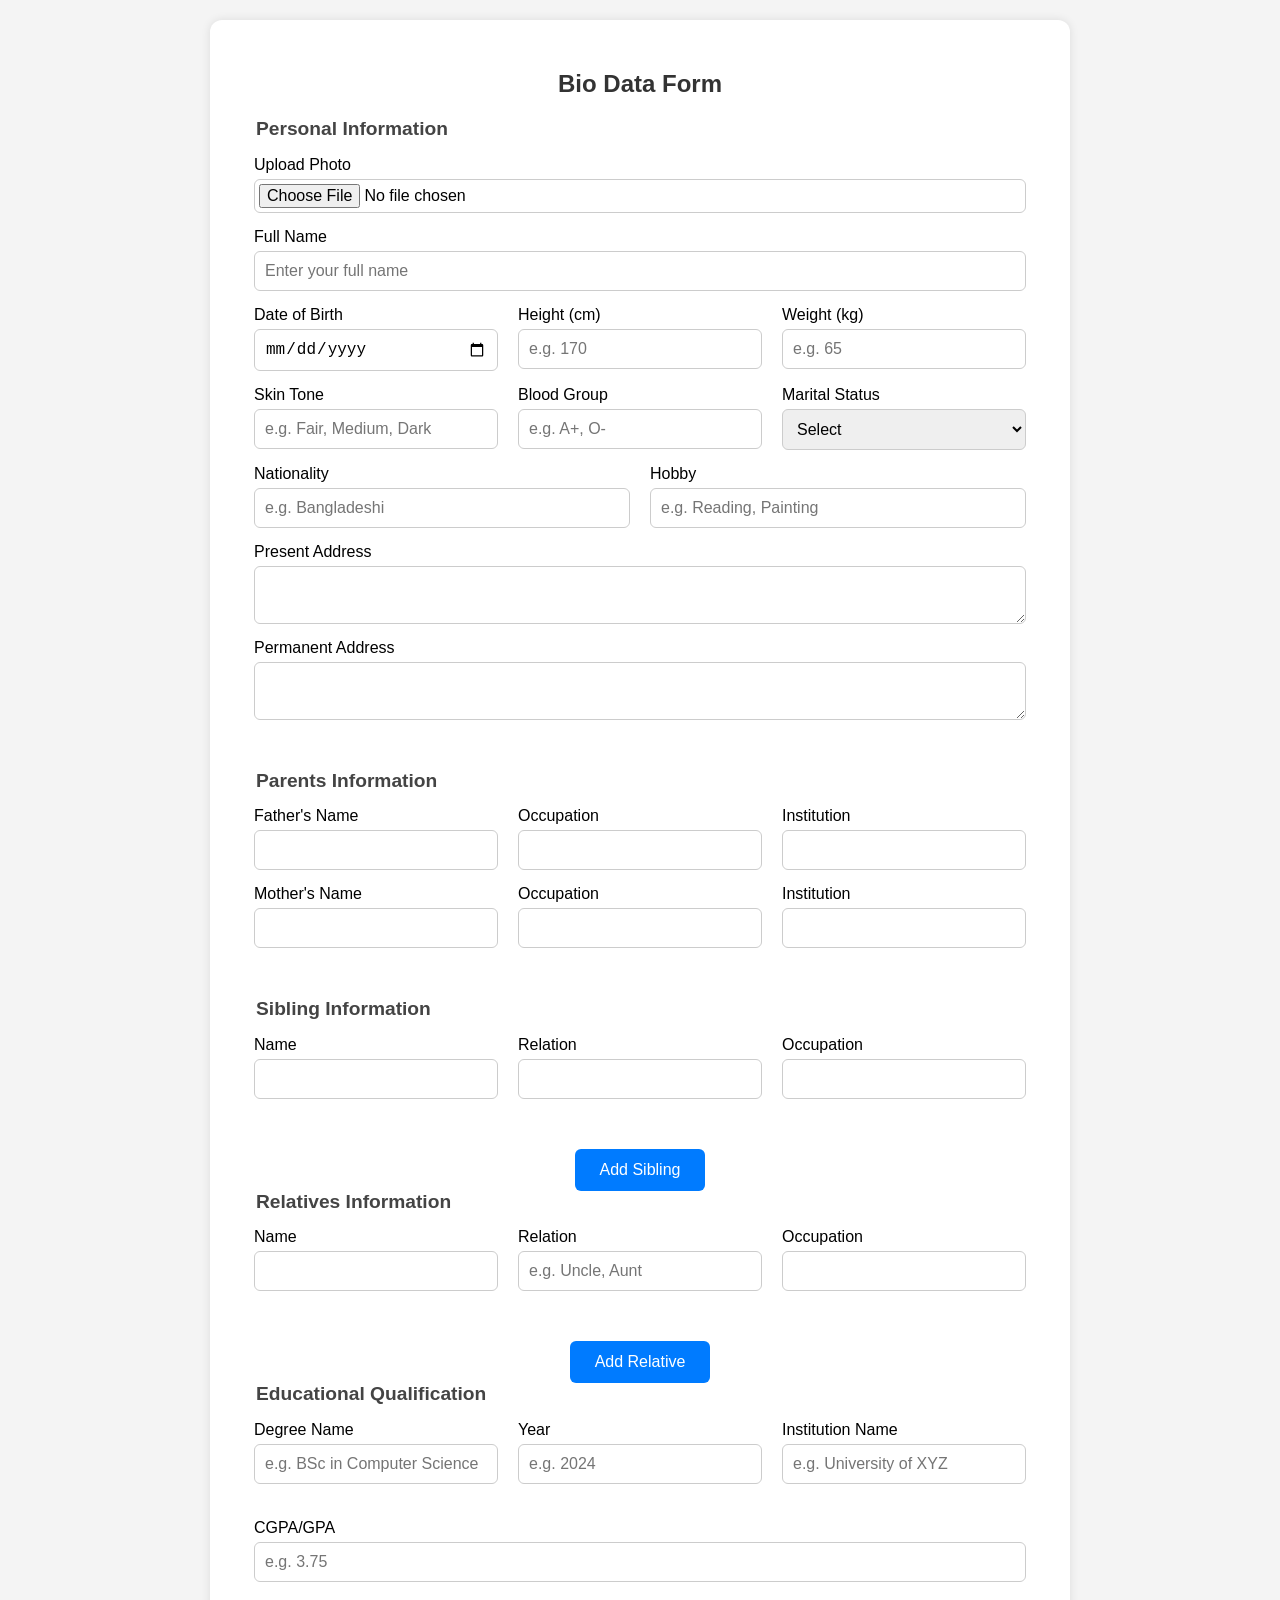
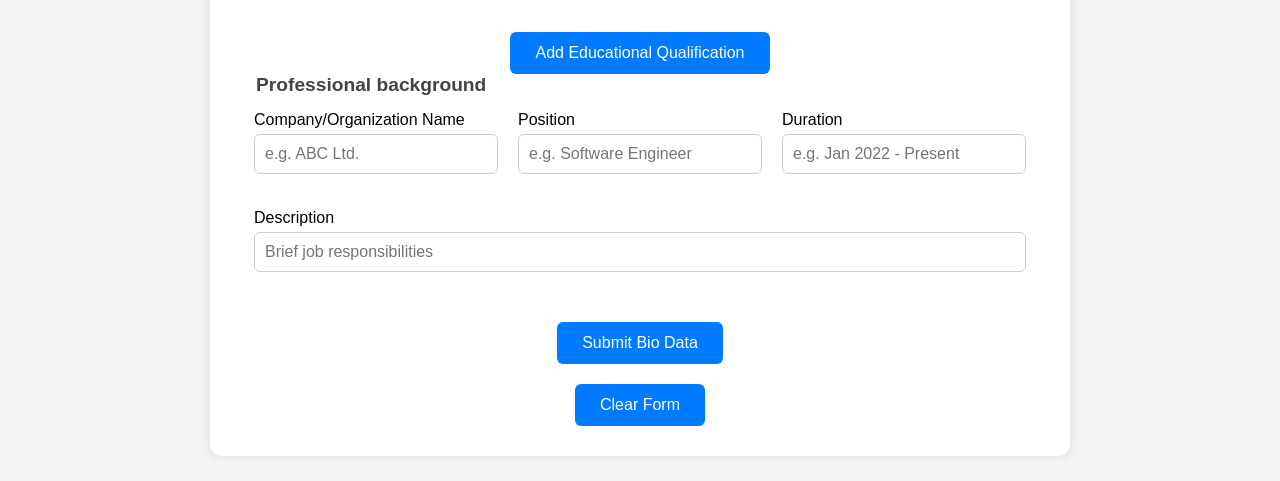
<file: index.html>
<!DOCTYPE html>
<html lang="en">
<head>
  <meta charset="UTF-8" />
  <meta name="viewport" content="width=device-width, initial-scale=1.0" />
  <title>Bio Data Form</title>
  <style>
    .form-row {
  display: flex;
  flex-wrap: wrap;
  gap: 1rem; /* spacing between form groups */
}

.form-group {
  flex: 1 1 200px; /* Grow/shrink with a min width */
  min-width: 200px;
}

    body {
      font-family: 'Segoe UI', sans-serif;
      background: #f4f4f4;
      margin: 0;
      padding: 20px;
    }
    .container {
      max-width: 800px;
      margin: auto;
      background: #fff;
      padding: 30px;
      border-radius: 12px;
      box-shadow: 0 0 10px rgba(0,0,0,0.1);
    }
    h2 {
      text-align: center;
      color: #333;
      margin-bottom: 20px;
    }
    fieldset {
      border: none;
      margin-bottom: 25px;
    }
    legend {
      font-size: 1.2rem;
      font-weight: bold;
      color: #444;
      margin-bottom: 10px;
    }
    .form-group {
      display: flex;
      flex-direction: column;
      margin-bottom: 15px;
    }
    label {
      margin-bottom: 5px;
      font-weight: 500;
    }
    input, select, textarea {
      padding: 10px;
      border: 1px solid #ccc;
      border-radius: 6px;
      font-size: 1rem;
    }
    input[type="file"] {
      padding: 4px;
    }
    textarea {
      resize: vertical;
    }
    .form-row {
      display: flex;
      gap: 20px;
    }
    .form-row .form-group {
      flex: 1;
    }
    button {
      background-color: #007BFF;
      color: white;
      padding: 12px 25px;
      font-size: 1rem;
      border: none;
      border-radius: 6px;
      cursor: pointer;
      display: block;
      margin: 20px auto 0;
    }
    button:hover {
      background-color: #0056b3;
    }
  </style>
</head>
<body>
  <div class="container">
    <h2>Bio Data Form</h2>
    <form>
      
      <!-- Personal Information -->
      <fieldset>
        <legend>Personal Information</legend>
        <div class="form-group">
          <label for="photo">Upload Photo</label>
          <input type="file" id="photo" name="photo" accept="image/*" />
        </div>
        <div class="form-group">
          <label for="fullName">Full Name</label>
          <input type="text" id="fullName" name="fullName" placeholder="Enter your full name" />
        </div>
        <div class="form-row">
          <div class="form-group">
            <label for="dob">Date of Birth</label>
            <input type="date" id="dob" name="dob" />
          </div>
          <div class="form-group">
            <label for="height">Height (cm)</label>
            <input type="number" id="height" name="height" placeholder="e.g. 170" />
          </div>
          <div class="form-group">
            <label for="weight">Weight (kg)</label>
            <input type="number" id="weight" name="weight" placeholder="e.g. 65" />
          </div>
        </div>
        <div class="form-row">
          <div class="form-group">
            <label for="skinTone">Skin Tone</label>
            <input type="text" id="skinTone" name="skinTone" placeholder="e.g. Fair, Medium, Dark" />
          </div>
          <div class="form-group">
            <label for="bloodGroup">Blood Group</label>
            <input type="text" id="bloodGroup" name="bloodGroup" placeholder="e.g. A+, O-" />
          </div>
          <div class="form-group">
            <label for="maritalStatus">Marital Status</label>
            <select id="maritalStatus" name="maritalStatus">
              <option value="">Select</option>
              <option value="Single">Single</option>
              <option value="Married">Married</option>
              <option value="Divorced">Divorced</option>
            </select>
          </div>
        </div>
        <div class="form-row">
          <div class="form-group">
            <label for="nationality">Nationality</label>
            <input type="text" id="nationality" name="nationality" placeholder="e.g. Bangladeshi" />
          </div>
          <div class="form-group">
            <label for="hobby">Hobby</label>
            <input type="text" id="hobby" name="hobby" placeholder="e.g. Reading, Painting" />
          </div>
        </div>
        <div class="form-group">
          <label for="presentAddress">Present Address</label>
          <textarea id="presentAddress" name="presentAddress" rows="2"></textarea>
        </div>
        <div class="form-group">
          <label for="permanentAddress">Permanent Address</label>
          <textarea id="permanentAddress" name="permanentAddress" rows="2"></textarea>
        </div>
      </fieldset>

      <!-- Parents Information -->
      <fieldset>
        <legend>Parents Information</legend>
        <div class="form-row">
          <div class="form-group">
            <label for="fatherName">Father's Name</label>
            <input type="text" id="fatherName" name="fatherName" />
          </div>
          <div class="form-group">
            <label for="fatherOccupation">Occupation</label>
            <input type="text" id="fatherOccupation" name="fatherOccupation" />
          </div>
          <div class="form-group">
            <label for="fatherInstitution">Institution</label>
            <input type="text" id="fatherInstitution" name="fatherInstitution" />
          </div>
        </div>
        <div class="form-row">
          <div class="form-group">
            <label for="motherName">Mother's Name</label>
            <input type="text" id="motherName" name="motherName" />
          </div>
          <div class="form-group">
            <label for="motherOccupation">Occupation</label>
            <input type="text" id="motherOccupation" name="motherOccupation" />
          </div>
          <div class="form-group">
            <label for="motherInstitution">Institution</label>
            <input type="text" id="motherInstitution" name="motherInstitution" />
          </div>
        </div>
      </fieldset>

      <!-- Siblings Section -->
<div id="siblings-container">
  <fieldset>
    <legend>Sibling Information</legend>
    <div class="form-row">
      <div class="form-group">
        <label for="siblingName">Name</label>
        <input type="text" name="siblingName[]" />
      </div>
      <div class="form-group">
        <label for="siblingRelation">Relation</label>
        <input type="text" name="siblingRelation[]" />
      </div>
      <div class="form-group">
        <label for="siblingOccupation">Occupation</label>
        <input type="text" name="siblingOccupation[]" />
      </div>
    </div>
  </fieldset>
</div>
<button type="button" onclick="addSibling()">Add Sibling</button>

<!-- Uncle/Aunt Section -->
<div id="uncle-aunt-container">
  <fieldset>
    <legend>Relatives Information</legend>
    <div class="form-row">
      <div class="form-group">
        <label for="relativeName">Name</label>
        <input type="text" name="relativeName[]" />
      </div>
      <div class="form-group">
        <label for="relativeRelation">Relation</label>
        <input type="text" name="relativeRelation[]" placeholder="e.g. Uncle, Aunt" />
      </div>
      <div class="form-group">
        <label for="relativeOccupation">Occupation</label>
        <input type="text" name="relativeOccupation[]" />
      </div>
    </div>
  </fieldset>
</div>
<button type="button" onclick="addUncleAunt()">Add Relative</button>

<!-- Education -->
<div id="education-container">
  <fieldset>
    <legend>Educational Qualification</legend>
    <div class="form-row">
      <div class="form-group">
        <label>Degree Name</label>
        <input type="text" name="degreeName[]" placeholder="e.g. BSc in Computer Science" />
      </div>
      <div class="form-group">
        <label>Year</label>
        <input type="text" name="degreeYear[]" placeholder="e.g. 2024" />
      </div>
      <div class="form-group">
        <label>Institution Name</label>
        <input type="text" name="degreeInstitution[]" placeholder="e.g. University of XYZ" />
      </div>
      <div class="form-group">
        <label>CGPA/GPA</label>
        <input type="text" name="degreeResult[]" placeholder="e.g. 3.75" />
      </div>
    </div>
  </fieldset>
</div>

<button type="button" onclick="addEducation()">Add Educational Qualification</button>

<!-- Work Experience Section -->
<div id="work-experience-container">
  <fieldset>
    <legend>Professional background</legend>
    <div class="form-row">
      <div class="form-group">
        <label>Company/Organization Name</label>
        <input type="text" name="companyName[]" placeholder="e.g. ABC Ltd." />
      </div>
      <div class="form-group">
        <label>Position</label>
        <input type="text" name="position[]" placeholder="e.g. Software Engineer" />
      </div>
      <div class="form-group">
        <label>Duration</label>
        <input type="text" name="duration[]" placeholder="e.g. Jan 2022 - Present" />
      </div>
      <div class="form-group">
        <label>Description</label>
        <input type="text" name="workDescription[]" placeholder="Brief job responsibilities" />
      </div>
    </div>
  </fieldset>
</div>


      <button type="submit">Submit Bio Data</button>
      <button type="reset">Clear Form</button>
    </form>
  </div>
</body>
</html>

<script>
  function addSibling() {
    const container = document.getElementById('siblings-container');

    const fieldset = document.createElement('fieldset');
    const formRow = document.createElement('div');
    formRow.className = 'form-row';

    formRow.innerHTML = `
      <div class="form-group">
        <label>Name</label>
        <input type="text" name="siblingName[]" />
      </div>
      <div class="form-group">
        <label>Relation</label>
        <input type="text" name="siblingRelation[]" />
      </div>
      <div class="form-group">
        <label>Occupation</label>
        <input type="text" name="siblingOccupation[]" />
      </div>
    `;

    fieldset.appendChild(formRow);
    container.appendChild(fieldset);
  }
</script>


<script>
  function addUncleAunt() {
    const container = document.getElementById('uncle-aunt-container');
    
    const fieldset = document.createElement('fieldset');
    const formRow = document.createElement('div');
    formRow.className = 'form-row';

    formRow.innerHTML = `
      <div class="form-group">
        <label>Name</label>
        <input type="text" name="relativeName[]" />
      </div>
      <div class="form-group">
        <label>Relation</label>
        <input type="text" name="relativeRelation[]" placeholder="e.g. Uncle, Aunt" />
      </div>
      <div class="form-group">
        <label>Occupation</label>
        <input type="text" name="relativeOccupation[]" />
      </div>
    `;

    fieldset.appendChild(formRow);
    container.appendChild(fieldset);
  }
</script>

<script>
  function addEducation() {
    const container = document.getElementById('education-container');

    const fieldset = document.createElement('fieldset');
    const formRow = document.createElement('div');
    formRow.className = 'form-row';

    formRow.innerHTML = `
      <div class="form-group">
        <label>Degree Name</label>
        <input type="text" name="degreeName[]" placeholder="e.g. BSc in Computer Science" />
      </div>
      <div class="form-group">
        <label>Year</label>
        <input type="text" name="degreeYear[]" placeholder="e.g. 2024" />
      </div>
      <div class="form-group">
        <label>Institution Name</label>
        <input type="text" name="degreeInstitution[]" placeholder="e.g. University of XYZ" />
      </div>
      <div class="form-group">
        <label>CGPA/GPA</label>
        <input type="text" name="degreeResult[]" placeholder="e.g. 3.75" />
      </div>
    `;

    fieldset.appendChild(formRow);
    container.appendChild(fieldset);
  }
</script>

<script>
  function addSkill() {
    const container = document.getElementById('skills-container');

    const formRow = document.createElement('div');
    formRow.className = 'form-row';

    formRow.innerHTML = `
      <div class="form-group">
        <label>Skill</label>
        <input type="text" name="skills[]" placeholder="e.g. Leadership, Java, Excel" />
      </div>
    `;

    container.appendChild(formRow);
  }
</script>
</file>
